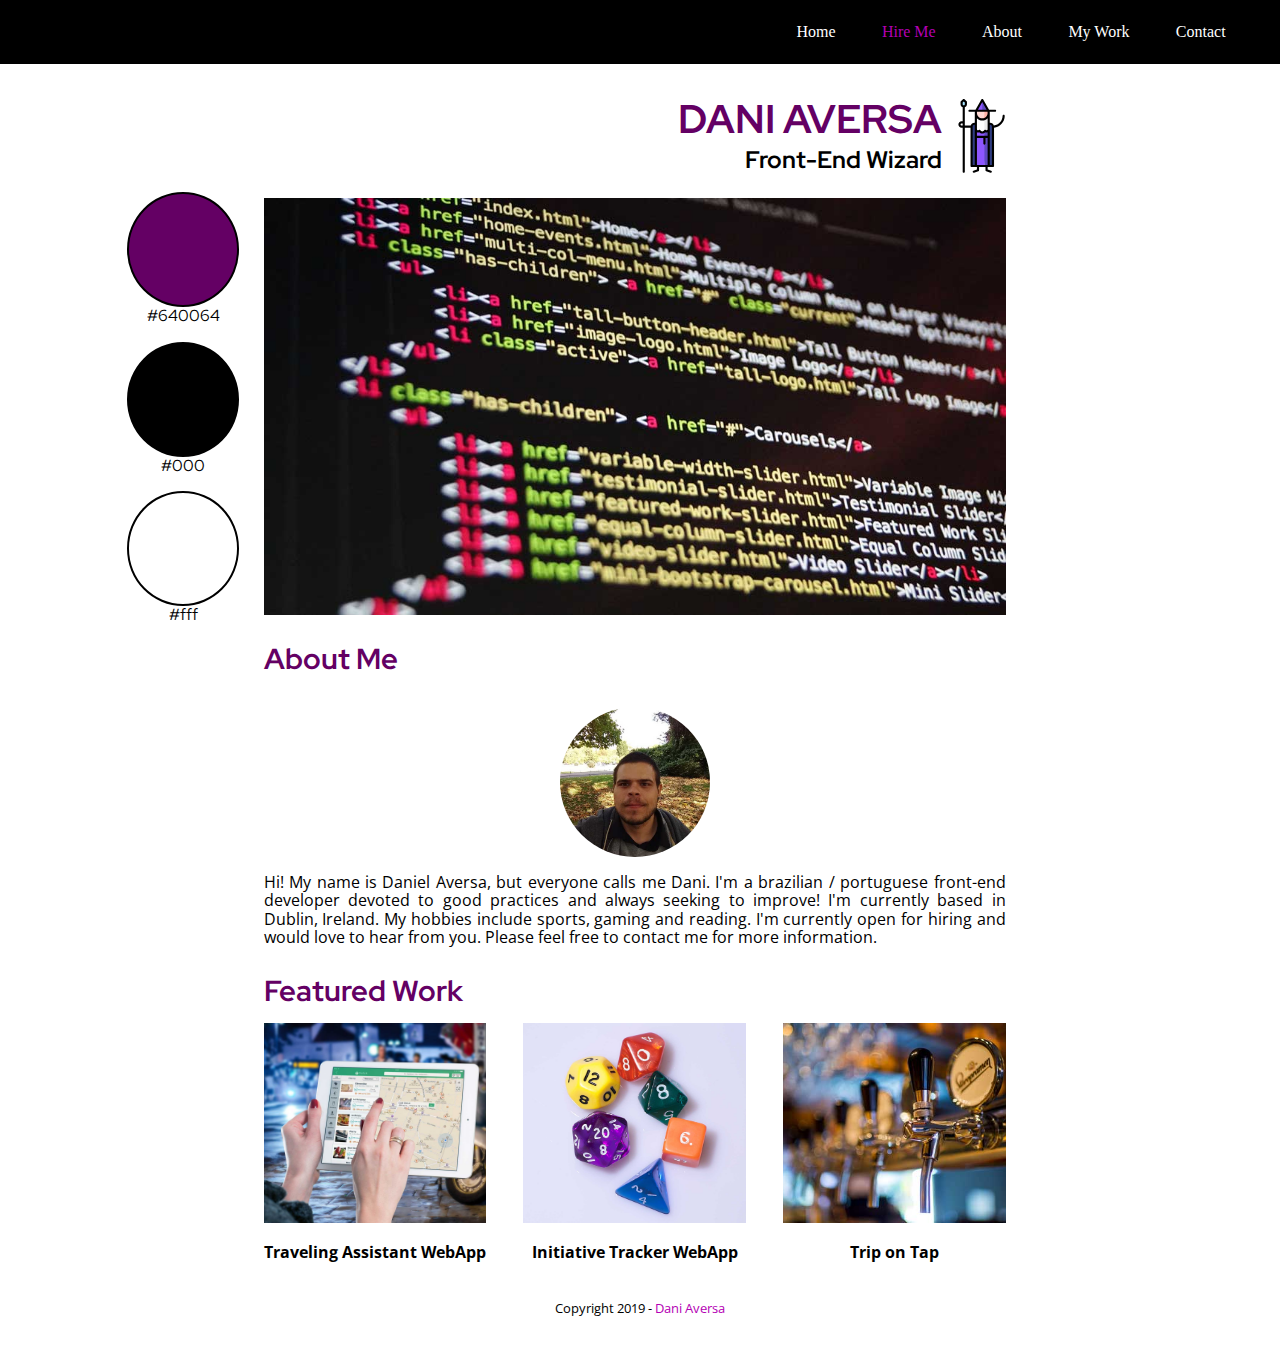
<file: index.html>
<!DOCTYPE html>
<html lang="en">
  <head>
    <!-- Metadata -->
    <meta charset="UTF-8">
    <meta name="viewport" content="width=device-width, initial-scale=1.0">
    <meta http-equiv="X-UA-Compatible" content="ie=edge">

    <!-- Search Engine Metadata -->
    <meta name="description" content="Dani Aversa - Front End Developer">
    <meta name="author" content="Dani Aversa">
    <meta name="keywords" content="Aversa, DaniAversa, Portfolio, Frontend, Dev, HTML, CSS, JavaScript, js">
    <title>Dani Aversa | Front End Wizard</title>

    <!-- WebFonts and CSS -->
    <link href="https://fonts.googleapis.com/css?family=Red+Hat+Display&display=swap" rel="stylesheet">
    <link href="https://fonts.googleapis.com/css?family=Open+Sans&display=swap" rel="stylesheet">
    <link rel="stylesheet" href="css/normalize.css">
    <link rel="stylesheet" href="css/style.css">
  </head>

  <body>
    <!-- Nav -->
    <header>
      <nav>
        <ul class="main-nav">
          <li><a href="#">Home</a></li>
          <li class="highlight"><a href="mailto:aversa.dev@gmail.com">Hire Me</a></li>
          <li><a href="#about">About</a></li>
          <li><a href="#work">My Work</a></li>
          <li><a href="mailto:aversa.dev@gmail.com">Contact</a></li>
        </ul>
      </nav>
    </header>

    <!-- Main Container -->
    <div class="container">
      <!-- Colors -->
      <aside class="colors">
        <ul>
          <li>
            <div class="box purple"></div>
            <p>#640064</p>
          </li>
          <li>
            <div class="box black"></div>
            <p>#000</p>
          </li>
          <li>
            <div class="box white"></div>
            <p>#fff</p>
          </li>
        </ul>
      </aside>

      <!-- Aux Container -->
      <main class="aux-container">
        <!-- Hero -->
        <section class="hero">
          <div class="logo-container">
            <div class="heading">
              <h1>Dani Aversa</h1>
              <h2>Front-End Wizard</h2>
            </div>
            <div class="logo">
              <img src="img/wizard.svg" alt="Wizard logo">
            </div>
          </div>
          <picture class="hero-img">
            <source srcset="img/code-hd.jpg" media="(min-width: 1500px)" />
            <source srcset="img/code-md.jpg" media="(min-width: 600px)" />
            <img src="img/code-sm.jpg" alt="HTML code" class="hero-img">
          </picture>
        </section>

        <!-- About Me -->
        <article class="about" id="about">
          <h3>About Me</h3>
          <img src="img/daniaversa.jpg" alt="Dani Aversa in Dublin" class="portrait">
          <p>Hi! My name is Daniel Aversa, but everyone calls me Dani. I'm a brazilian / portuguese front-end developer devoted to good practices and always seeking to improve! I'm currently based in Dublin, Ireland. My hobbies include sports, gaming and reading. I'm currently open for hiring and would love to hear from you. Please feel free to contact me for more information.</p>
        </article>

        <!-- Work -->
        <section id="work">
          <h3>Featured Work</h3>
          <ul>
            <li class="works">
              <a href="#">
                <img src="img/travel-sm.jpg" srcset="img/travel-sm.jpg 500w, img/travel-md.jpg 1000w, img/travel-hd.jpg 1500w" sizes="(min-width: 600px) 84vw, 30vw" alt="Traveling Assistant">
                <h4>Traveling Assistant WebApp</h4>
              </a>
            </li>
            <li class="works">
              <a href="#">
                <img src="img/dice-sm.jpg" srcset="img/dice-sm.jpg 500w, img/dice-md.jpg 1000w, img/dice-hd.jpg 1500w" sizes="(min-width: 600px) 84vw, 30vw" alt="Twenty-sided dice">
                <h4>Initiative Tracker WebApp</h4>
              </a>
            </li>
            <li class="works">
              <a href="">
                <img src="img/tap-sm.jpg" srcset="img/tap-sm.jpg 500w, img/tap-md.jpg 1000w, img/tap-hd.jpg 1500w" sizes="(min-width: 600px) 30vw, 84vw" alt="Trip on Tap logo">
                <h4>Trip on Tap</h4>
              </a>
            </li>
          </ul>
        </section>
      </main>

      <!-- Footer -->
      <footer class="copyright">
        <p>Copyright 2019 - <a href="#" class="highlight">Dani Aversa</a></p>
      </footer>

    </div>
  </body>

</html>
</file>
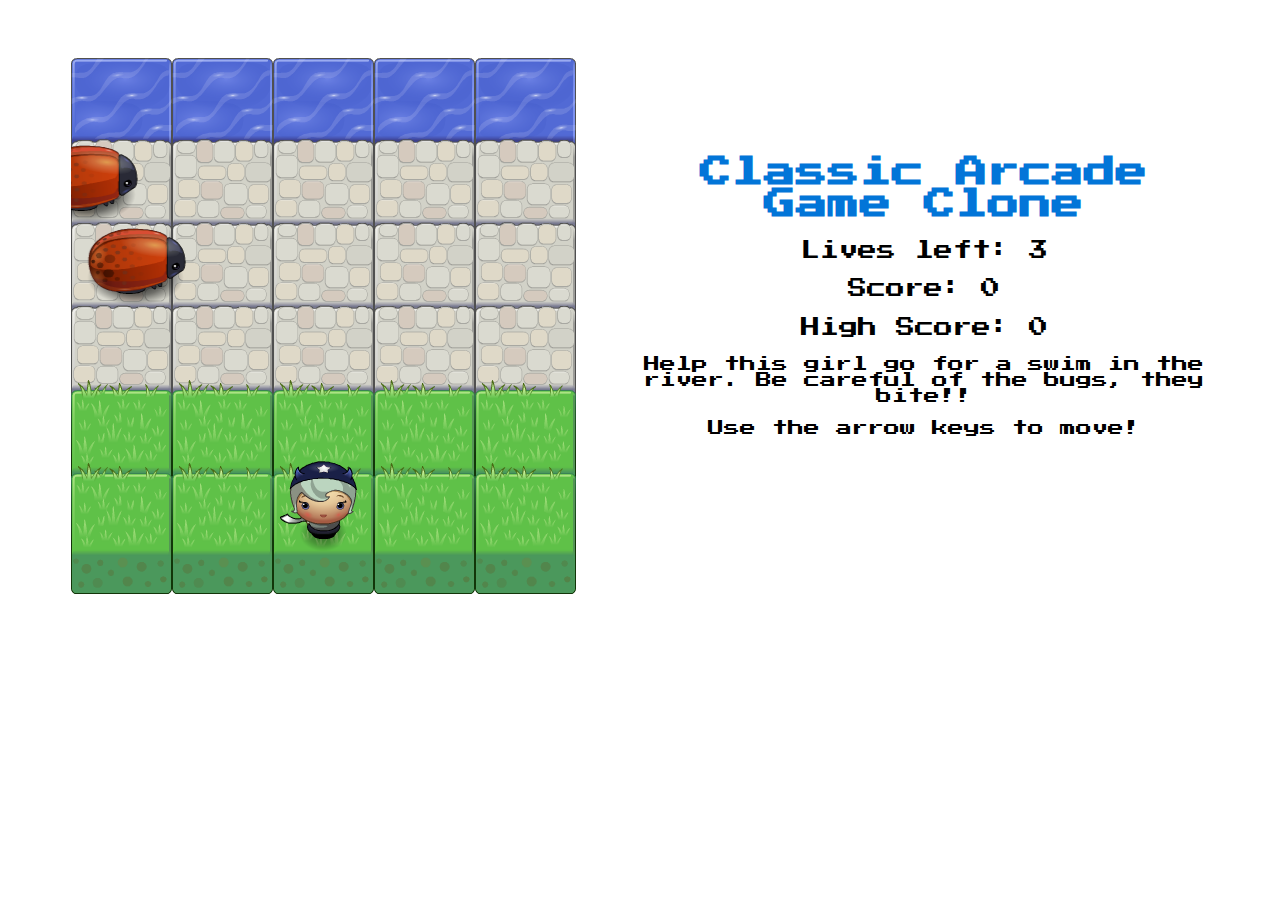
<file: arcade-game/index.html>
<!DOCTYPE html>
<html lang="en">
<head>
		<meta charset="UTF-8">
		<title>Effective JavaScript: Frogger</title>
		<link rel="stylesheet" href="css/style.css">
		<link href="https://fonts.googleapis.com/css?family=Press+Start+2P&display=swap" rel="stylesheet">
</head>
<body>

		<div class="wrapper">
				<div class="game"></div>
				<div class="score-panel">
						<h1>Classic Arcade Game Clone</h1>
						<p class="highlight">Lives left: <span class="lives">3</span></p>
						<p class="highlight">Score: <span class="score">0</span></p>
						<p class="highlight">High Score: <span class="high-score">0</span></p>
						<p>Help this girl go for a swim in the river. Be careful of the bugs, they bite!!</p>
						<p>Use the arrow keys to move!</p>
				</div>
		</div>

		<div class="modal-background hide loser">
			<div class="modal">
				<h1>Game Over</h1>
				<p>You crossed to the river <span class="score-final">0</span> times! Your high score was <span class="high-final">0</span>.</p>
				<button id="replay" class="replay">Play Again</button>
			</div>
		</div>

		<script src="js/resources.js"></script>
		<script src="js/app.js"></script>
		<script src="js/engine.js"></script>
</body>
</html>
</file>
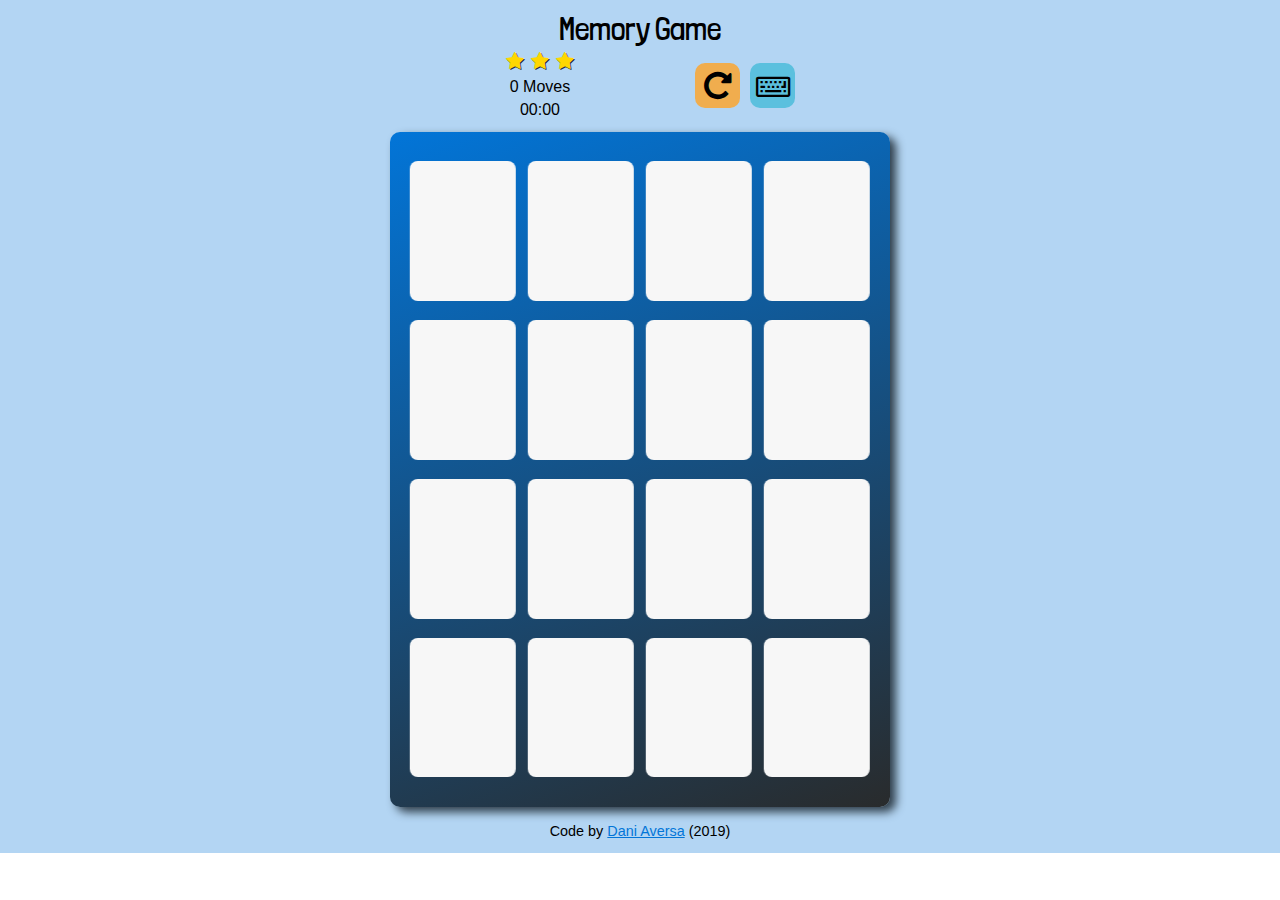
<file: memory-game/index.html>
<!DOCTYPE html>
	<html lang="en">
	<head>
		<meta charset="UTF-8">
		<meta name="viewport" content="width=device-width, initial-scale=1.0">
		<meta http-equiv="X-UA-Compatible" content="ie=edge">
		<meta name="description" content="A JavaScript memory game">
		<meta name="keywords" content="memory, game, JavaScript, js">
		<meta name="author" content="Dani Aversa">

		<title>Memory Game</title>

		<link href="https://stackpath.bootstrapcdn.com/font-awesome/4.7.0/css/font-awesome.min.css" rel="stylesheet prefetch" integrity="sha384-wvfXpqpZZVQGK6TAh5PVlGOfQNHSoD2xbE+QkPxCAFlNEevoEH3Sl0sibVcOQVnN" crossorigin="anonymous">
		<link href="https://fonts.googleapis.com/css?family=Londrina+Solid:300&display=swap" rel="stylesheet prefetch">
		<link rel="stylesheet" href="css/app.css">
	</head>

	<body>
		<div class="container">
				<header>
						<h1>Memory Game</h1>
				</header>

				<main>
						<!-- Score, moves and restart panel -->
						<aside class="panel">
								<div class="score">
										<!-- Stars Rating -->
										<ul class="stars">
												<li><i class="fa fa-star"></i></li>
												<li><i class="fa fa-star"></i></li>
												<li><i class="fa fa-star"></i></li>
										</ul>
										<!-- Moves counter -->
										<p><span class="moves">0</span> Moves</p>
										<!-- Timer -->
										<p class="timer"><span class="mins">00</span>:<span class="secs">00</span></p>
								</div>
								<!-- Restart Button -->
								<div class="restart">
										<i class="fa fa-repeat"></i>
								</div>
								<!-- Keyboard shortcuts -->
								<div class="keys">
										<i class="fa fa-keyboard-o"></i>
								</div>
						</aside>

						<!-- Deck of Cards -->
						<ul class="deck">
								<li class="card"><i class="card-icon fa"></i></li>
								<li class="card"><i class="card-icon fa"></i></li>
								<li class="card"><i class="card-icon fa"></i></li>
								<li class="card"><i class="card-icon fa"></i></li>
								<li class="card"><i class="card-icon fa"></i></li>
								<li class="card"><i class="card-icon fa"></i></li>
								<li class="card"><i class="card-icon fa"></i></li>
								<li class="card"><i class="card-icon fa"></i></li>
								<li class="card"><i class="card-icon fa"></i></li>
								<li class="card"><i class="card-icon fa"></i></li>
								<li class="card"><i class="card-icon fa"></i></li>
								<li class="card"><i class="card-icon fa"></i></li>
								<li class="card"><i class="card-icon fa"></i></li>
								<li class="card"><i class="card-icon fa"></i></li>
								<li class="card"><i class="card-icon fa"></i></li>
								<li class="card"><i class="card-icon fa"></i></li>
						</ul>
				</main>

				<footer>
						<p>Code by <a href="mailto:aversa.dev@gmail.com">Dani Aversa</a> (2019)</p>
				</footer>

				<!-- Modal for showing the final score -->
				<div id="modal-score" class="modal">
						<div class="modal-content">
								<h1>You win!!</h1>
								<!-- Stars Rating -->
								<ul class="modal-stars">
										<li><i class="fa fa-star"></i></li>
										<li><i class="fa fa-star"></i></li>
										<li><i class="fa fa-star"></i></li>
								</ul>
								<p>
										You spent <span class="modal-moves">0</span> moves and <span class="modal-mins">00</span>:<span class="modal-secs">00</span> to finish the game. Congratulations!
								</p>
								<div id="modal-close" class="modal-close">Play Again?</div>
						</div>
				</div>

				<!-- Modal for the keyboard shortcuts -->
				<div id="modal-keys" class="modal">
						<div class="modal-content">
								<h1>Keyboard Shortcuts</h1>
								<p>Press the keys to open the respective cards.</p>
								<table>
										<tr>
												<td>1</td>
												<td>2</td>
												<td>3</td>
												<td>4</td>
										</tr>
										<tr>
												<td>Q</td>
												<td>W</td>
												<td>E</td>
												<td>R</td>
										</tr>
										<tr>
												<td>A</td>
												<td>S</td>
												<td>D</td>
												<td>F</td>
										</tr>
										<tr>
												<td>Z</td>
												<td>X</td>
												<td>C</td>
												<td>V</td>
										</tr>
								</table>
								<div id="modal-keys-close" class="modal-close">Close</div>
						</div>
				</div>
		</div>

			<script src="js/app.js"></script>
	</body>
	</html>
</file>
<file: arcade-game/css/style.css>
/* Global Rules */
body {
		text-align: center;
		font-family: 'Press Start 2P', cursive;
}

h1 {
	font-size: 2em;
	color: #0275d8;
}

button {
	font-size: 100%;
	font-family: inherit;
	border: 0;
}

.highlight {
	font-size: 1.2em;
}

/* Layout Rules */
.wrapper {
	width: 100%;
	margin: 0;
	padding: 0;
	display: flex;
}

.game {
	width: 505px;
	padding: 0 5%;
}

.score-panel {
	width: 50%;
	padding: 10% 5% 10% 0;
	background-color: #fff;
}

/* Animations */

	/* dead - flashes the score panel red when collisions occur */
.dead {
	animation-name: dead;
	animation-duration: 0.5s;
}

@keyframes dead {
	from {background-color: #fff;}
	to {background-color: #d9534f;}
}

	/* win - flashes the panel green on successful crosses */
	.win {
		animation-name: win;
		animation-duration: 0.5s;
	}

	@keyframes win {
		from {background-color: #fff;}
		to {background-color: #5cb85c;}
	}

/* Modal Styles */
.modal-background {
	position: fixed;
	z-index: 1;
	top: 0;
	left: 0;
	height: 100%;
	width: 100%;
	background: rgba(0, 0, 0, 0.4);
}

.modal {
	display: flex;
	flex-direction: column;
	justify-content: center;
	width: 50%;
	height: 60%;
	margin: 8% auto;
	padding: 20px;
	background: #fff;
	overflow: auto;
}

.hide {
	display: none;
}

.replay {
	width: 30%;
	background-color: #0275d8;
	color: #fff;
	padding: 5px;
	margin: 20px auto;
	cursor: pointer;
	border: 2px solid #0275d8;
}

.replay:hover {
	background-color: #fff;
	color: #0275d8;
}
</file>
<file: css/style.css>
/* Resets and General Rules */
* {
  margin: 0;
  padding: 0;
  list-style-type: none;
  box-sizing: border-box;
}

h1, h2, h3, aside p {
  font-family: "Red Hat Display", Helvetica, sans-serif;
}

h4, p {
  font-family: "Open Sans", Helvetica, sans-serif;
  font-size: 1em;
  text-align: center;
}

/* Colors */
header {
  background: rgba(0, 0, 0, 1);
  color: rgba(255, 255, 255, 1);
}

h1, h3 {
  color: rgba(100, 0, 100, 1);
  padding-bottom: 0.1em;
}

h2, h4, aside p {
  padding-bottom: 1em;
}

h3 {
  padding-bottom: 0.5em;
  font-size: 1.8em;
}

a {
  color: inherit;
  text-decoration: none;
}

/* Layout Rules */
header {
  width: 100%;
  height: 4em;
}

.main-nav {
  display: flex;
  height: 4em;
  align-items: center;
  justify-content: space-between;
  margin: 0 2%;
}

.main-nav a {
  padding: 1.5em 0.6em;
  text-align: center;
}

.main-nav a:not(:last-of-type) {
  border-right: 1px white solid;
}

.container {
  width: 84%;
  margin: 0 8%;
  display: flex;
  flex-direction: column;
}

.colors {
  order: 1;
  width: 100%;
}

.colors ul {
  display: flex;
  justify-content: space-between;
}

.colors li {
  display: inline-block;
}

.box {
  display: block;
  width: 20vw;
  height: 20vw;
  border-radius: 50%;
  border: 2px solid black;
  margin: 1em;
}

.purple {
  background-color: rgba(100, 0, 100, 1);
}

.white {
  background-color: white;
}

.black {
  background-color: black;
}

#work ul {
  display: flex;
  flex-wrap: wrap;
}

.works {
  width: 100%;
}

footer {
  order: 2;
  width: 100%;
  margin: 1.5em 0 2.5em;
}

h1, h2 {
  text-align: right;
}

h3, h4 {
  padding-top: 1em;
}

h4 {
  text-align: center;
}

#work ul {
  width: 100%;
}

/* Module Rules */
h1 {
  text-transform: uppercase;
  font-size: 2.5em;
  margin: 0;
}

.portrait {
  display: block;
  border-radius: 50%;
  width: 40vw;
  max-width: 150px;
  margin: 1em auto;
}

article p {
  text-align: justify;
}

.hero-img {
  display: block;
  margin: 0 auto;
  width: 100%;
}

.logo-container{
  display: flex;
  justify-content: flex-end;
  margin: 2em 0 0 0;
}

.logo img {
  height: 5em;
  width: 5em;
  padding: 0.2em;
}

.works img {
  width: 100%;
}

.highlight {
  color: rgba(180, 0, 180, 1);
}

footer p {
  font-size: 0.8em;
}

/* Media Queries */
@media screen and (min-width: 400px) {
  .logo img, .heading {
    position: relative;
    left: 1em;
  }
}

@media screen and (max-width: 400px) {
  .logo-container {
    flex-direction: column;
  }

  .logo {
    align-self: center;
    order: -1;
    margin-bottom: 1em;
  }
}

@media screen and (min-width: 800px) {
  .main-nav {
    justify-content: flex-end;
  }

  .main-nav li {
    padding: 0.5em 1.2em 0.5em 0.5em;
  }

  .main-nav a {
    border-right: 0;
  }

  .container {
    flex-wrap: wrap;
    flex-direction: row;
  }

  .aux-container {
    width: 69%;
  }

  .colors {
    width: 15%;
    order: -1;
    margin-top: 8em;
  }

  .colors ul {
    flex-direction: column;
  }

  .box {
    width: 70%;
    height: 9vw;
    margin: 0 auto;
  }

  #work ul {
    justify-content: space-between;
    flex-wrap: wrap;
  }

  .works {
    width: 30%;
  }

  .works img {
    max-width: 100%;
    height: 200px;
    object-fit: cover;
  }

  .works img:hover {
    border: 5px solid #640064;
  }
}
</file>
<file: memory-game/css/app.css>
/* General Rules and Resets */
html {
		box-sizing: border-box;
		font-family: "Open Sans", sans-serif;
}

*,
*::before,
*::after {
		box-sizing: inherit;
		padding: 0;
		margin: 0;
}

html,
body {
		height: 100%;
		width: 100%;
}

.container {
		display: flex;
		justify-content: center;
		align-items: center;
		flex-direction: column;
		background-color: rgba(2, 117, 216, 0.3);
}

ul {
		list-style-type: none;
}

/* Header Styles */
header {
		display: flex;
		align-items: center;
		justify-content: center;
}

h1 {
		font-family: "Londrina Solid", "Open Sans", sans-serif;
		font-weight: 300;
		margin: 0.3em 0 0;
}

a {
		color: #0275d8;
}

/* Panel Styles */
.panel {
		display: flex;
		width: 100%;
}

.score {
		width: 60%;
		display: flex;
		flex-direction: column;
		justify-content: space-around;
		align-items: center;
		margin-top: 3px;
		text-align: center;
}

.panel ul,
.panel p {
		padding: 0 0 0.3em 0;
}

/* Star Rating Styles */
.stars,
.modal-stars {
		color: gold;
		font-size: 1.2em;
		padding: 0 9px 0;
		text-align: center;
}

.lost {
		color: #fefefe; /* Lost stars */
}

.panel p {
		text-align: center;
		margin: 0;
}

.stars li,
.modal-stars li {
		display: inline-block;
		text-shadow: 1px 1px rgba(0, 0, 0, 0.8);
}

.stars li:not(:last-of-type) {
		margin-right: 2px;
}

/* Buttons */
.restart,
.keys {
		display: flex;
		align-items: center;
		margin: 5px;
}

.restart i,
.keys i {
		display: flex;
		align-items: center;
		justify-content: center;
		height: 45px;
		width: 45px;
		padding: 0 9px 0;
		border-radius: 10px;
		cursor: pointer;
		font-size: 2em;
		transition: 0.3s;
}

.restart i {
		background-color: #f0ad4e;
}

.keys i {
		background-color: #5bc0de;
}

.restart i:hover,
.keys i:hover {
		background-color: #292b2c;
		color: #f7f7f7;
}

/* Deck Styles */
.deck {
		width: 84vw;
		max-width: 500px;
		height: 75vh;
		background: linear-gradient(160deg, #0275d8 0%, #292b2c 100%);
		padding: 4%;
		border-radius: 10px;
		box-shadow: 6px 5px 10px 0 rgba(46, 61, 73, 1);
		display: flex;
		flex-wrap: wrap;
		justify-content: space-between;
		align-items: center;
		margin: 0.5em 0 1em;
}

/* Default card style */
.deck .card {
		display: flex;
		align-items: center;
		justify-content: center;
		width: 23%;
		background: #f7f7f7;
		min-height: 45px;
		height: 22%;
		border-radius: 8px;
		cursor: pointer;
		font-size: 0;
		color: #fff;
		transform: rotateY(180deg);
		perspective: 1000px;
		transition: 0.3s;
}

/* Hover animation only on desktops, doesn't work well with touchscreen */
@media screen and (min-width: 720px) {
		.deck .card:hover {
				background-color: #292b2c;
		}
}

/* Faced up card styles */
.deck .card.open {
		transform: rotateY(0);
		transform-style: preserve-3d;
		transition: transform .3s;
		cursor: default;
}

/* Wait for the flip and reveal card */
.deck .card.show {
		background: #5bc0de;
		font-size: 2em;
}

/* Found pair card styles */
.deck .card.match {
		cursor: default;
		background: #5cb85c;
		font-size: 2em;
}

/* Correct match animation */
.deck .card.right {
		animation: right 0.5s;
}

@keyframes right {
		0% 		{ transform: scale(1); }
		25% 	{ transform: scale(1.1); }
		50% 	{ transform: scale(1.2); }
		75% 	{ transform: scale(1.1); }
		100%	{ transform: scale(1); }
}

/* No match animation */
.deck .card.wrong	 {
		animation: wrong 0.3s;
		background-color: #d9534f;
}

@keyframes wrong {
		0% {
				-webkit-transform: skewX(0);
				transform: skewX(0);
		}
		25% {
				-webkit-transform: skewX(30deg);
				transform: skewX(30deg);
		}
		50% {
				-webkit-transform: skewX(0deg);
				transform: skewX(0);
		}
		75% {
				-webkit-transform: skewX(-30deg);
				transform: skewX(-30deg);
		}
		100% {
				-webkit-transform: skewX(0);
				transform: skewX(0);
		}
}

/* Footer Styles */
footer p {
		font-size: 0.9em;
		margin-bottom: 1em;
}

/* Modal Styles */
.modal {
		display: none;
		position: fixed;
		z-index: 1;
		left: 0;
		top: 0;
		width: 100%;
		height: 100%;
		overflow: auto;
		background-color: #000; /* Fallback color */
		background-color: rgba(0, 0, 0, 0.7);
}

.modal h1 {
		text-align: center;
		margin: 0.5rem auto;
}

.modal p {
		text-align: center;
		padding: 0.5rem;
}

.modal-content {
		background: #fefefe;
		margin: 15% auto;
		padding: 2rem;
		border-radius: 10px;
		width: 82%;
}

.modal-stars {
		padding:  0.5rem;
}

.modal-close {
		font-size: 1.5rem;
		font-weight: bold;
		text-align: center;
		display: block;
		padding: 0.5rem 0;
}

.modal-close:hover,
.modal-close:focus,
.modal-close:active {
		color: #0275d8;
		text-decoration: none;
		cursor: pointer;
}

.modal table {
		width: 100%;
		max-width: 200px;
		height: 200px;
		text-align: center;
		margin: 0.5rem auto;
}

.modal td {
		border: 2px black solid;
		width: calc(25%);
}
</file>
